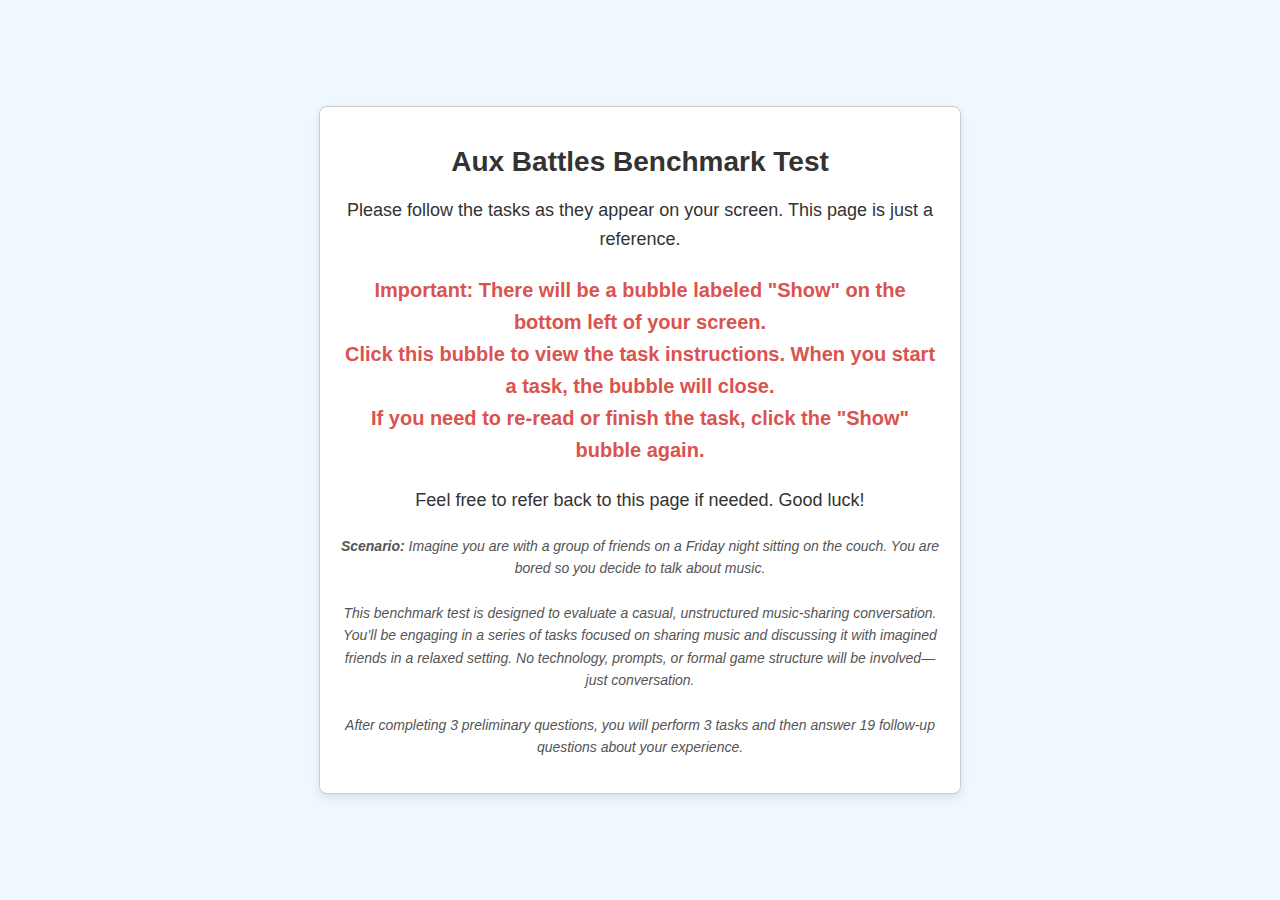
<file: index.html>
<!DOCTYPE html>
<html lang="en">
<head>
    <meta charset="UTF-8">
    <meta name="viewport" content="width=device-width, initial-scale=1.0">
    <title>Aux Battles Benchmark Test</title>
    <style>
        body {
            font-family: Arial, sans-serif;
            display: flex;
            align-items: center;
            justify-content: center;
            height: 100vh;
            margin: 0;
            background-color: #f0f8ff;
            color: #333;
        }
        .container {
            text-align: center;
            max-width: 600px;
            padding: 20px;
            border: 1px solid #ccc;
            border-radius: 8px;
            background-color: #fff;
            box-shadow: 0px 4px 8px rgba(0, 0, 0, 0.1);
        }
        h1 {
            font-size: 28px;
            margin-bottom: 10px;
        }
        p {
            font-size: 18px;
            line-height: 1.6;
        }
        .scenario {
            font-style: italic;
            margin-top: 20px;
            font-size: 14px;
            color: #555;
        }
        .note {
            margin-top: 20px;
            font-size: 20px;
            font-weight: bold;
            color: #d9534f; /* red for emphasis */
        }
    </style>
</head>
<body>
    <div class="container">
        <h1>Aux Battles Benchmark Test</h1>
        <p>Please follow the tasks as they appear on your screen. This page is just a reference.</p>
        <p class="note">
            Important: There will be a bubble labeled "Show" on the bottom left of your screen. <br>
            Click this bubble to view the task instructions. When you start a task, the bubble will close. <br>
            If you need to re-read or finish the task, click the "Show" bubble again.
        </p>
        <p>Feel free to refer back to this page if needed. Good luck!</p>

        <p class="scenario">
            <strong>Scenario:</strong> Imagine you are with a group of friends on a Friday night sitting on the couch. You are bored so you decide to talk about music.
            <br><br>
            This benchmark test is designed to evaluate a casual, unstructured music-sharing conversation. You’ll be engaging in a series of tasks focused on sharing music and discussing it with imagined friends in a relaxed setting. No technology, prompts, or formal game structure will be involved—just conversation.
            <br><br>
            After completing 3 preliminary questions, you will perform 3 tasks and then answer 19 follow-up questions about your experience.
        </p>
    </div>
</body>
</html>
</file>
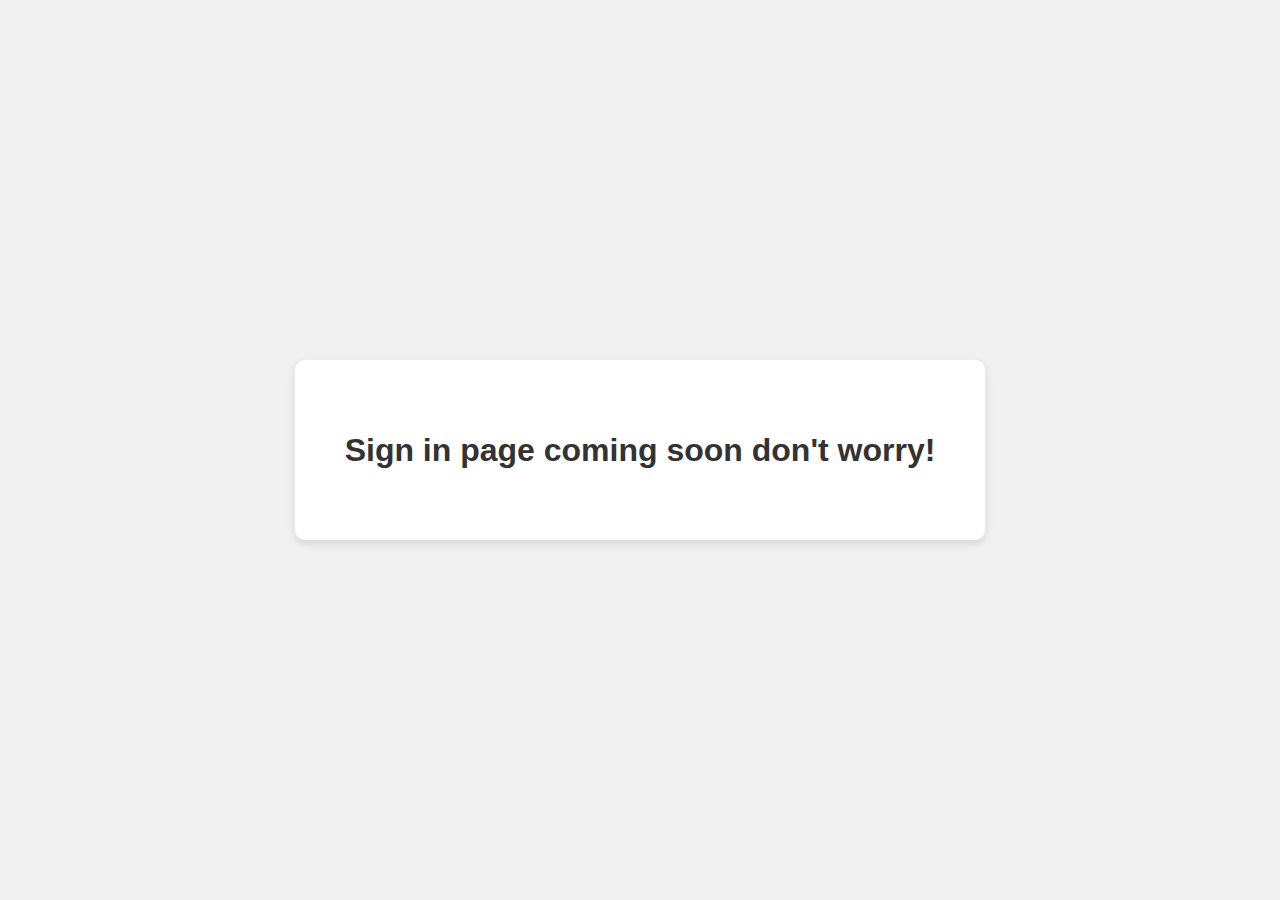
<file: signin.html>
<!DOCTYPE html>
<html lang="en">
<head>
    <meta charset="UTF-8">
    <meta name="viewport" content="width=device-width, initial-scale=1.0">
    <meta http-equiv="X-UA-Compatible" content="IE=edge">
    <title>Sign In Page</title>
    <style>
        body {
            font-family: Arial, sans-serif;
            background-color: #f0f0f0;
            display: flex;
            justify-content: center;
            align-items: center;
            height: 100vh;
            margin: 0;
        }
        .container {
            text-align: center;
            background-color: white;
            padding: 50px;
            border-radius: 10px;
            box-shadow: 0 4px 8px rgba(0, 0, 0, 0.1);
        }
        h1 {
            color: #333;
        }
    </style>
</head>
<body>
    <div class="container">
        <h1>Sign in page coming soon don't worry!</h1>
    </div>
</body>
</html>
</file>
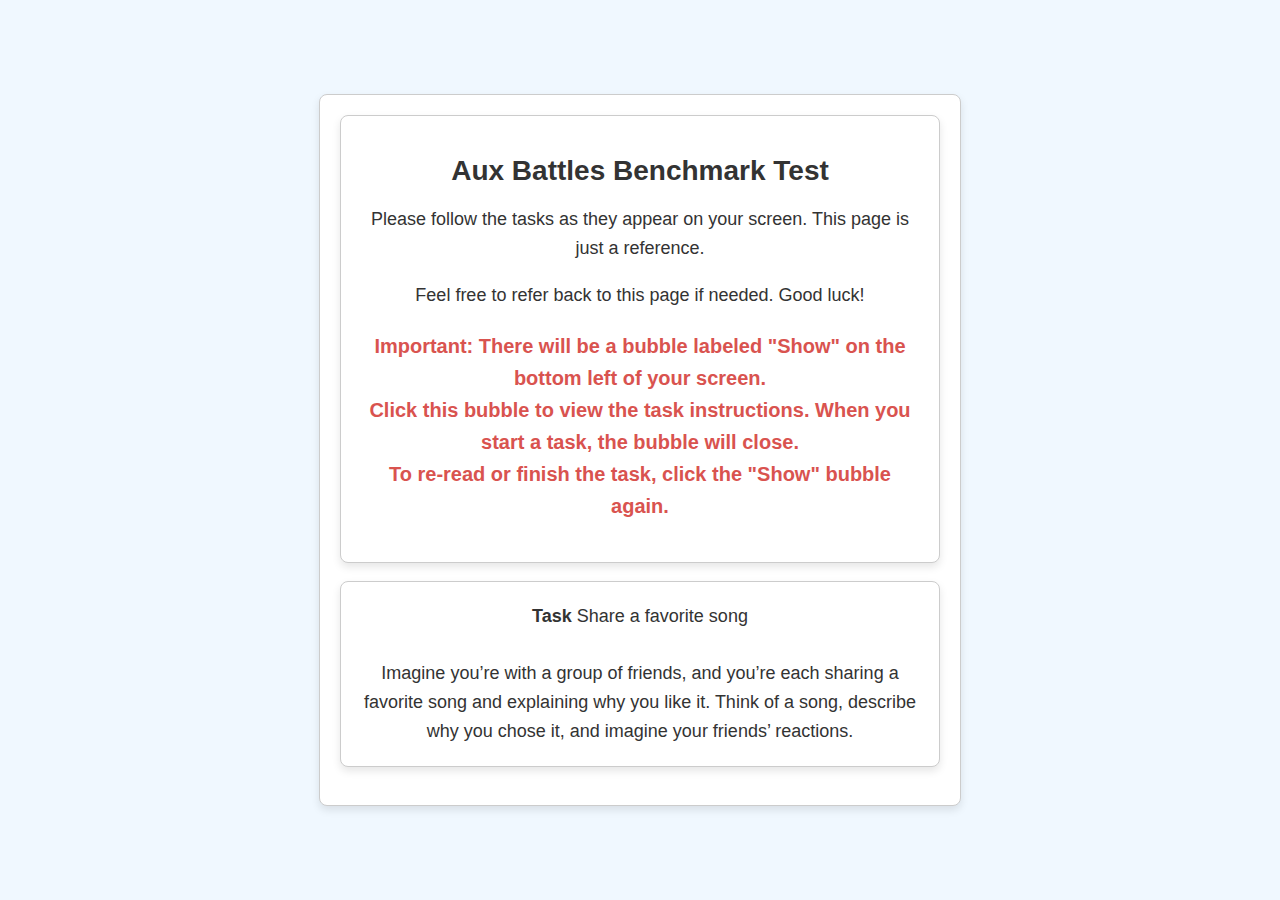
<file: task1.html>
<!DOCTYPE html>
<html lang="en">
<head>
    <meta charset="UTF-8">
    <meta name="viewport" content="width=device-width, initial-scale=1.0">
    <title>Aux Battles Benchmark Test</title>
    <style>
        body {
            font-family: Arial, sans-serif;
            display: flex;
            align-items: center;
            justify-content: center;
            height: 100vh;
            margin: 0;
            background-color: #f0f8ff;
            color: #333;
        }
        .container {
            text-align: center;
            max-width: 600px;
            padding: 20px;
            border: 1px solid #ccc;
            border-radius: 8px;
            background-color: #fff;
            box-shadow: 0px 4px 8px rgba(0, 0, 0, 0.1);
        }
        h1 {
            font-size: 28px;
            margin-bottom: 10px;
        }
        p {
            font-size: 18px;
            line-height: 1.6;
        }
        .scenario {
            font-style: italic;
            margin-top: 20px;
            font-size: 14px;
            color: #555;
        }
        .note {
            margin-top: 20px;
            font-size: 20px;
            font-weight: bold;
            color: #d9534f; /* red for emphasis */
        }
    </style>
</head>
<body>
    <div class="container">
        <div class ="container">
        <h1>Aux Battles Benchmark Test</h1>
        <p>Please follow the tasks as they appear on your screen. This page is just a reference.</p>
        <p>Feel free to refer back to this page if needed. Good luck!</p>
        <p class="note">
            Important: There will be a bubble labeled "Show" on the bottom left of your screen. <br>
            Click this bubble to view the task instructions. When you start a task, the bubble will close. <br>
            To re-read or finish the task, click the "Show" bubble again.
        </p>
        </div>
        <p class="container">
            <strong>Task</strong> Share a favorite song
            <br><br>
            Imagine you’re with a group of friends, and you’re each sharing a favorite song and explaining why you like it. Think of a song, describe why you chose it, and imagine your friends’ reactions.
        </p>
    </div>
</body>
</html>
</file>
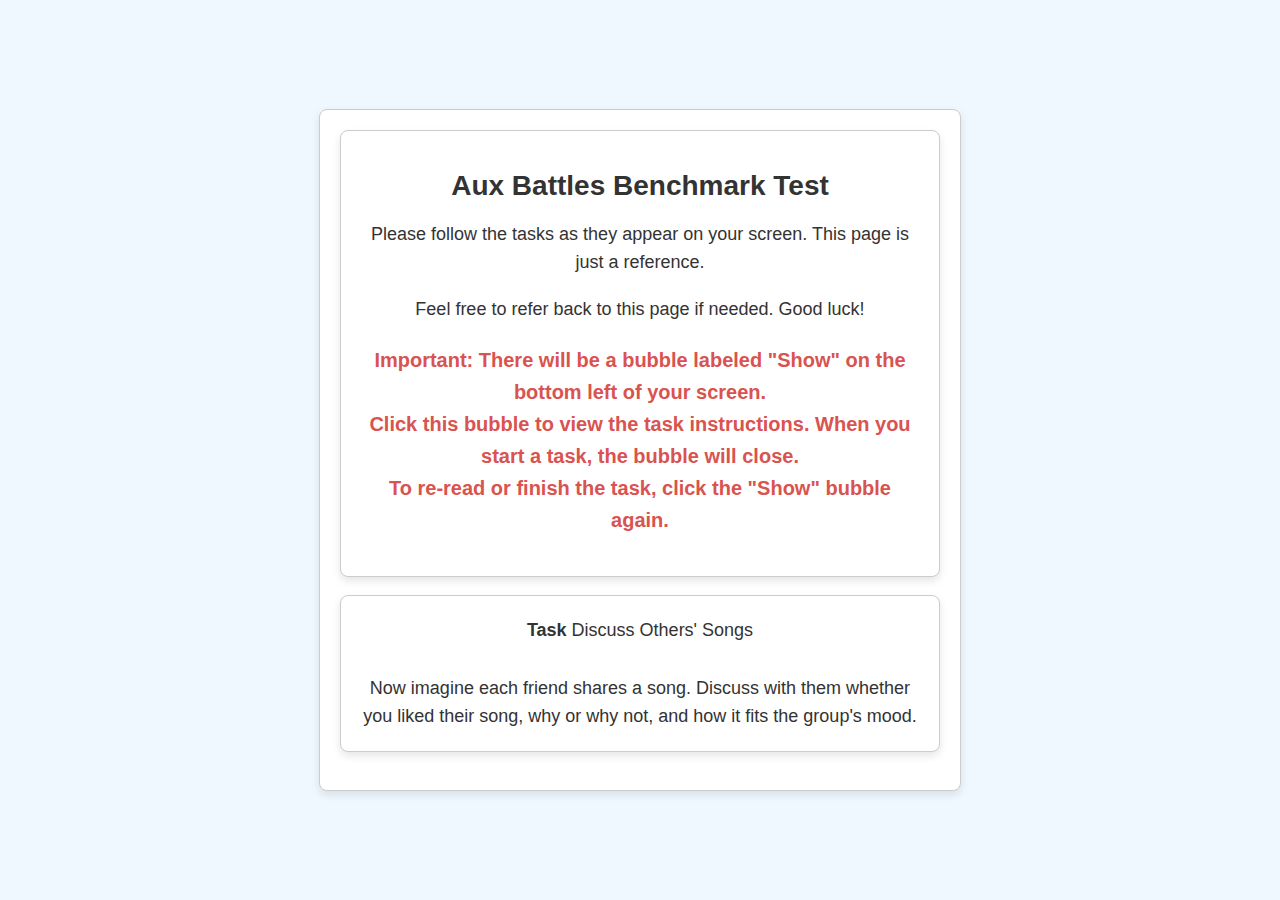
<file: task2.html>
<!DOCTYPE html>
<html lang="en">
<head>
    <meta charset="UTF-8">
    <meta name="viewport" content="width=device-width, initial-scale=1.0">
    <title>Aux Battles Benchmark Test</title>
    <style>
        body {
            font-family: Arial, sans-serif;
            display: flex;
            align-items: center;
            justify-content: center;
            height: 100vh;
            margin: 0;
            background-color: #f0f8ff;
            color: #333;
        }
        .container {
            text-align: center;
            max-width: 600px;
            padding: 20px;
            border: 1px solid #ccc;
            border-radius: 8px;
            background-color: #fff;
            box-shadow: 0px 4px 8px rgba(0, 0, 0, 0.1);
        }
        h1 {
            font-size: 28px;
            margin-bottom: 10px;
        }
        p {
            font-size: 18px;
            line-height: 1.6;
        }
        .scenario {
            font-style: italic;
            margin-top: 20px;
            font-size: 14px;
            color: #555;
        }
        .note {
            margin-top: 20px;
            font-size: 20px;
            font-weight: bold;
            color: #d9534f; /* red for emphasis */
        }
    </style>
</head>
<body>
    <div class="container">
        <div class ="container">
        <h1>Aux Battles Benchmark Test</h1>
        <p>Please follow the tasks as they appear on your screen. This page is just a reference.</p>
        <p>Feel free to refer back to this page if needed. Good luck!</p>
        <p class="note">
            Important: There will be a bubble labeled "Show" on the bottom left of your screen. <br>
            Click this bubble to view the task instructions. When you start a task, the bubble will close. <br>
            To re-read or finish the task, click the "Show" bubble again.
        </p>
        </div>
        <p class="container">
            <strong>Task</strong> Discuss Others' Songs
            <br><br>
            Now imagine each friend shares a song. Discuss with them whether you liked their song, why or why not, and how it fits the group's mood.
        </p>
    </div>
</body>
</html>
</file>
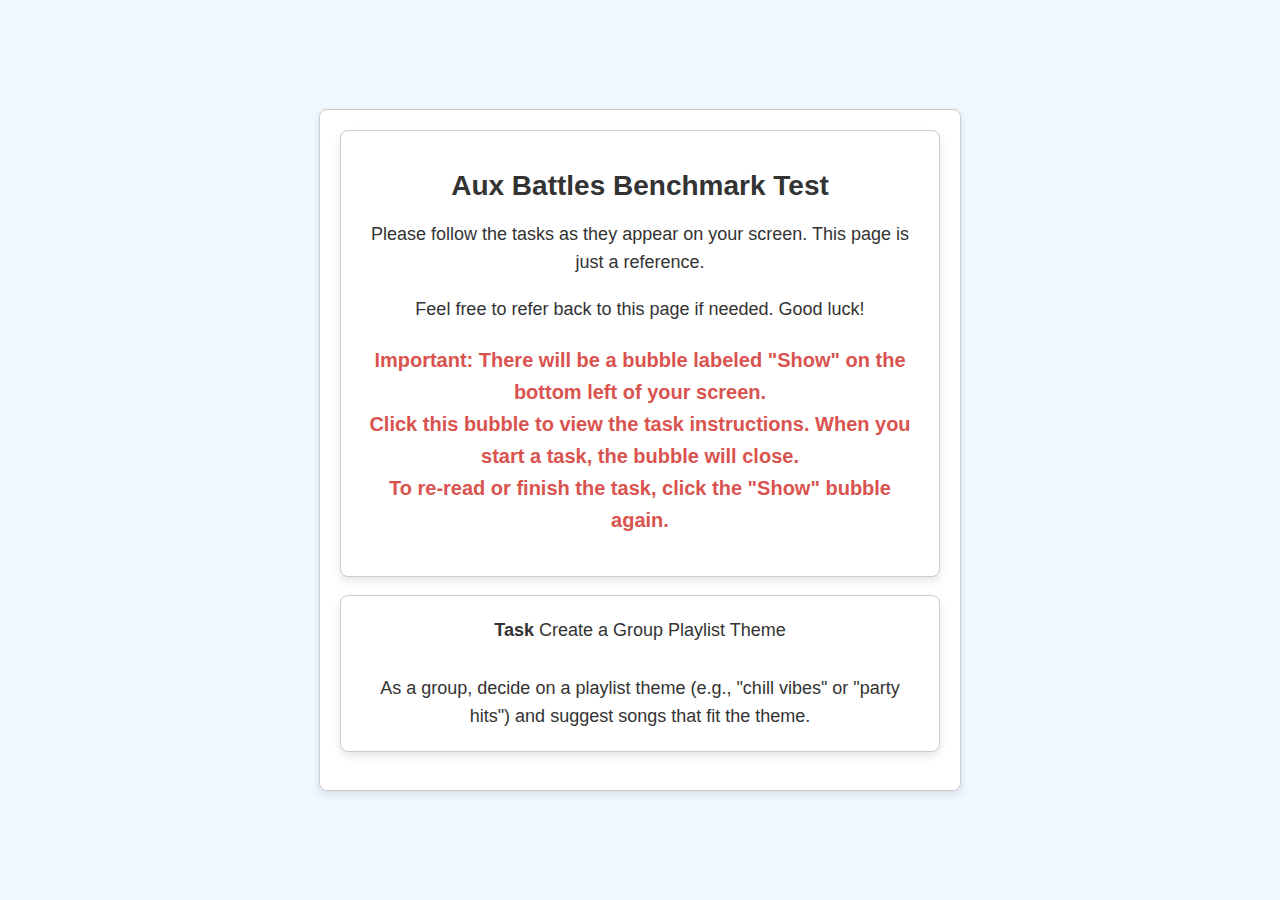
<file: task3.html>
<!DOCTYPE html>
<html lang="en">
<head>
    <meta charset="UTF-8">
    <meta name="viewport" content="width=device-width, initial-scale=1.0">
    <title>Aux Battles Benchmark Test</title>
    <style>
        body {
            font-family: Arial, sans-serif;
            display: flex;
            align-items: center;
            justify-content: center;
            height: 100vh;
            margin: 0;
            background-color: #f0f8ff;
            color: #333;
        }
        .container {
            text-align: center;
            max-width: 600px;
            padding: 20px;
            border: 1px solid #ccc;
            border-radius: 8px;
            background-color: #fff;
            box-shadow: 0px 4px 8px rgba(0, 0, 0, 0.1);
        }
        h1 {
            font-size: 28px;
            margin-bottom: 10px;
        }
        p {
            font-size: 18px;
            line-height: 1.6;
        }
        .scenario {
            font-style: italic;
            margin-top: 20px;
            font-size: 14px;
            color: #555;
        }
        .note {
            margin-top: 20px;
            font-size: 20px;
            font-weight: bold;
            color: #d9534f; /* red for emphasis */
        }
    </style>
</head>
<body>
    <div class="container">
        <div class ="container">
        <h1>Aux Battles Benchmark Test</h1>
        <p>Please follow the tasks as they appear on your screen. This page is just a reference.</p>
        <p>Feel free to refer back to this page if needed. Good luck!</p>
        <p class="note">
            Important: There will be a bubble labeled "Show" on the bottom left of your screen. <br>
            Click this bubble to view the task instructions. When you start a task, the bubble will close. <br>
            To re-read or finish the task, click the "Show" bubble again.
        </p>
        </div>
        <p class="container">
            <strong>Task</strong> Create a Group Playlist Theme
            <br><br>
            As a group, decide on a playlist theme (e.g., "chill vibes" or "party hits") and suggest songs that fit the theme.
        </p>
    </div>
</body>
</html>
</file>
